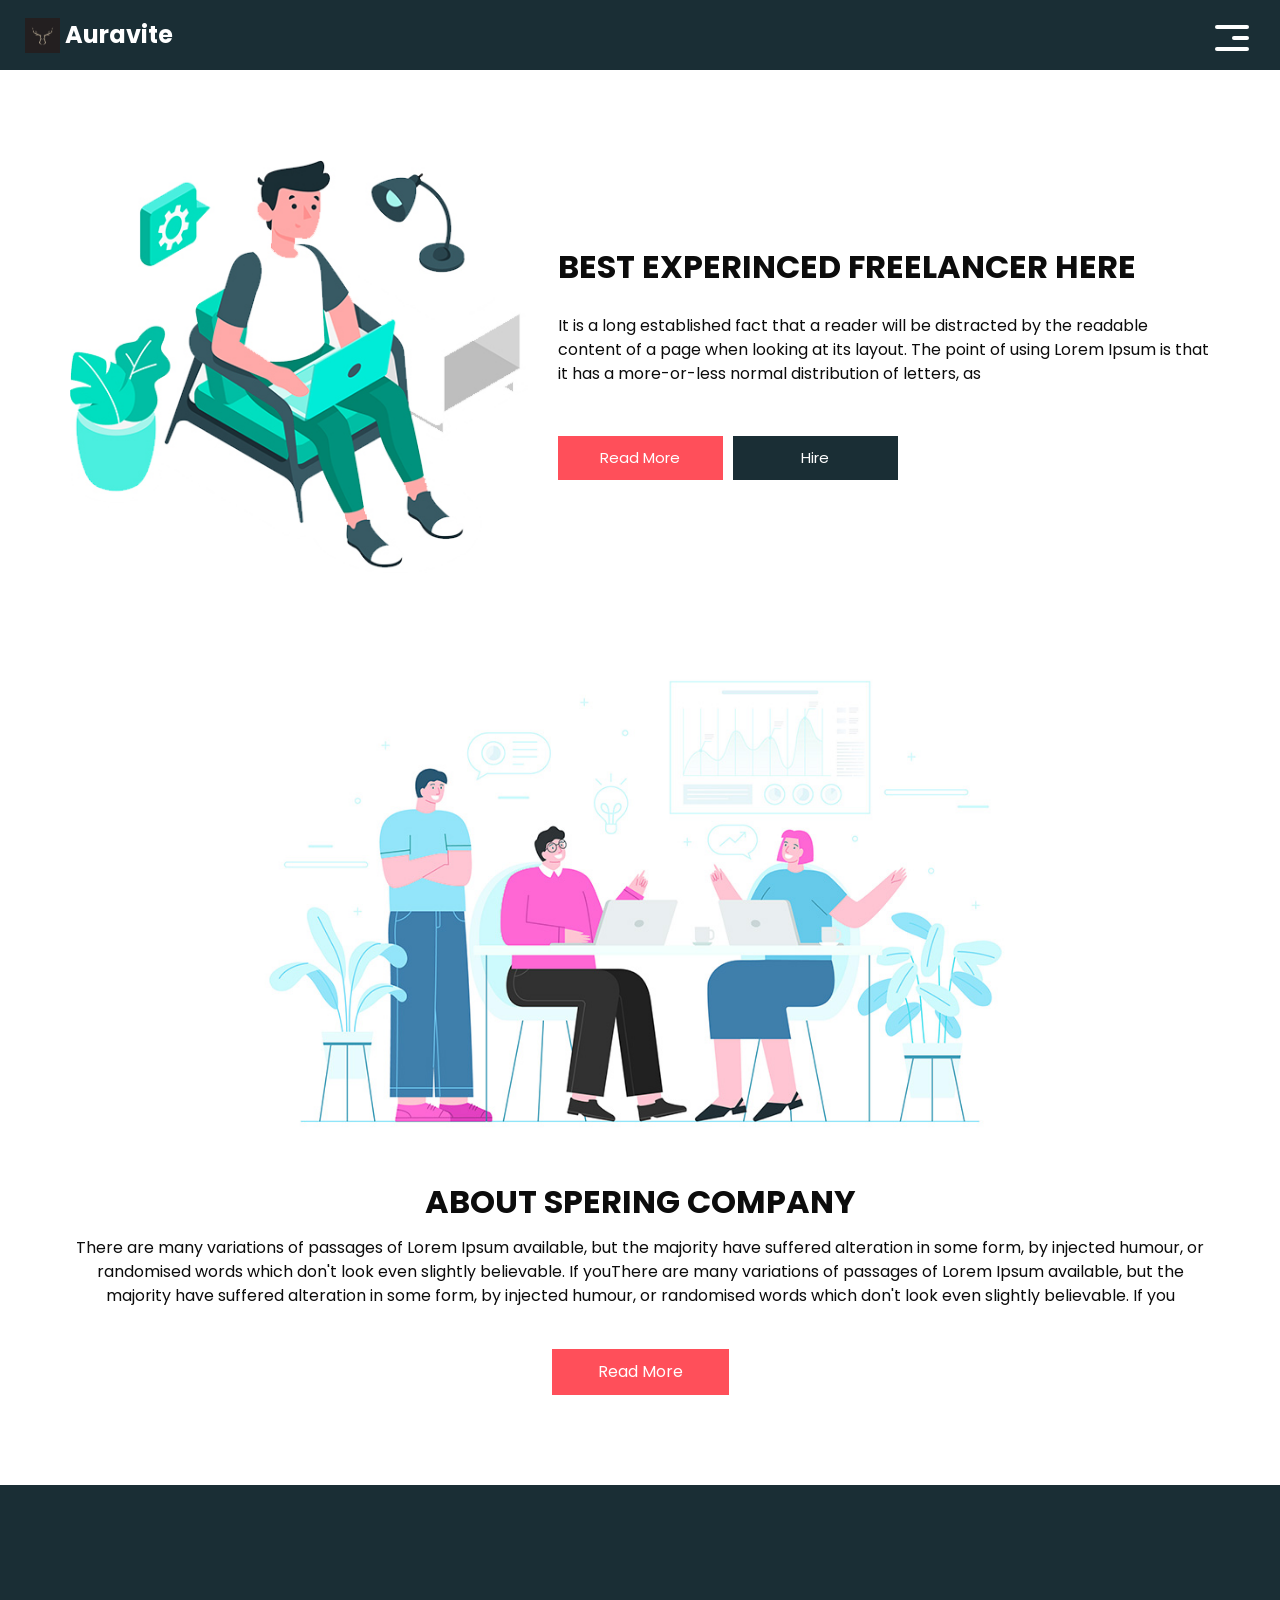
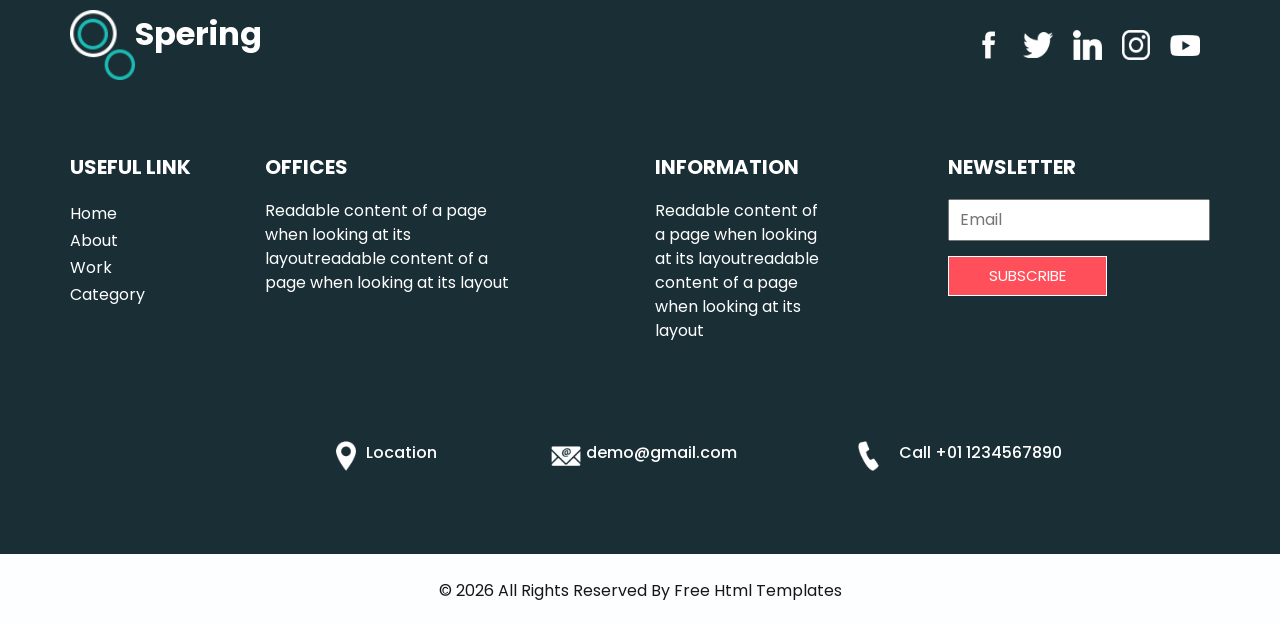
<file: about.html>
<!DOCTYPE html>
<html>

<head>
  <!-- Basic -->
  <meta charset="utf-8" />
  <meta http-equiv="X-UA-Compatible" content="IE=edge" />
  <!-- Mobile Metas -->
  <meta name="viewport" content="width=device-width, initial-scale=1, shrink-to-fit=no" />
  <!-- Site Metas -->
  <meta name="keywords" content="" />
  <meta name="description" content="" />
  <meta name="author" content="" />

  <title>Spering</title>

  <!-- bootstrap core css -->
  <link rel="stylesheet" type="text/css" href="css/bootstrap.css" />

  <link href="https://fonts.googleapis.com/css?family=Poppins:400,700&display=swap" rel="stylesheet">
  <!-- Custom styles for this template -->
  <link href="css/style.css" rel="stylesheet" />
  <!-- responsive style -->
  <link href="css/responsive.css" rel="stylesheet" />
</head>

<body class="sub_page">
  <div class="hero_area">
    <!-- header section strats -->
    <header class="header_section">
      <div class="container-fluid">
        <nav class="navbar navbar-expand-lg custom_nav-container">
          <a class="navbar-brand" href="index.html">
            <img src="newimg/logo.jpg" alt="" />
            <span>
              Auravite
            </span>
          </a>
          <button class="navbar-toggler" type="button" data-toggle="collapse" data-target="#navbarSupportedContent" aria-controls="navbarSupportedContent" aria-expanded="false" aria-label="Toggle navigation">
            <span class="navbar-toggler-icon"></span>
          </button>

          <div class="collapse navbar-collapse" id="navbarSupportedContent">
            <ul class="navbar-nav  ">
              <li class="nav-item">
                <a class="nav-link" href="index.html">Home <span class="sr-only">(current)</span></a>
              </li>
              <li class="nav-item active">
                <a class="nav-link" href="about.html"> About</a>
              </li>
              <li class="nav-item">
                <a class="nav-link" href="work.html">Work </a>
              </li>
              <li class="nav-item">
                <a class="nav-link" href="category.html"> Category </a>
              </li>
            </ul>
            <div class="user_option">
              <a href="">
                <span>
                  Login
                </span>
              </a>
              <form class="form-inline my-2 my-lg-0 ml-0 ml-lg-4 mb-3 mb-lg-0">
                <button class="btn  my-2 my-sm-0 nav_search-btn" type="submit"></button>
              </form>
            </div>
          </div>
          <div>
            <div class="custom_menu-btn ">
              <button>
                <span class=" s-1">

                </span>
                <span class="s-2">

                </span>
                <span class="s-3">

                </span>
              </button>
            </div>
          </div>

        </nav>
      </div>
    </header>
    <!-- end header section -->
  </div>


  <!-- experience section -->

  <section class="experience_section layout_padding-top layout_padding2-bottom">
    <div class="container">
      <div class="row">
        <div class="col-md-5">
          <div class="img-box">
            <img src="images/experience-img.jpg" alt="">
          </div>
        </div>
        <div class="col-md-7">
          <div class="detail-box">
            <div class="heading_container">
              <h2>
                Best Experinced Freelancer Here
              </h2>
            </div>
            <p>
              It is a long established fact that a reader will be distracted by the readable content of a page when looking at its layout. The point of using Lorem Ipsum is that it has a more-or-less normal distribution of letters, as
            </p>
            <div class="btn-box">
              <a href="" class="btn-1">
                Read More
              </a>
              <a href="" class="btn-2">
                Hire
              </a>
            </div>
          </div>
        </div>

      </div>
    </div>
  </section>

  <!-- end experience section -->


  <!-- about section -->

  <section class="about_section layout_padding-bottom">
    <div class="container">
      <div class="row">
        <div class="col-md-10 col-lg-9 mx-auto">
          <div class="img-box">
            <img src="images/about-img.jpg" alt="">
          </div>
        </div>
      </div>
      <div class="detail-box">
        <h2>
          About Spering Company
        </h2>
        <p>
          There are many variations of passages of Lorem Ipsum available, but the majority have suffered alteration in some form, by injected humour, or randomised words which don't look even slightly believable. If youThere are many variations of passages of Lorem Ipsum available, but the majority have suffered alteration in some form, by injected humour, or randomised words which don't look even slightly believable. If you
        </p>
        <a href="">
          Read More
        </a>
      </div>
    </div>
  </section>

  <!-- end about section -->

  <!-- info section -->

  <section class="info_section ">
    <div class="info_container layout_padding-top">
      <div class="container">
        <div class="info_top">
          <div class="info_logo">
            <img src="images/logo.png" alt="" />
            <span>
              Spering
            </span>
          </div>
          <div class="social_box">
            <a href="#">
              <img src="images/fb.png" alt="">
            </a>
            <a href="#">
              <img src="images/twitter.png" alt="">
            </a>
            <a href="#">
              <img src="images/linkedin.png" alt="">
            </a>
            <a href="#">
              <img src="images/instagram.png" alt="">
            </a>
            <a href="#">
              <img src="images/youtube.png" alt="">
            </a>
          </div>
        </div>

        <div class="info_main">
          <div class="row">
            <div class="col-md-3 col-lg-2">
              <div class="info_link-box">
                <h5>
                  Useful Link
                </h5>
                <ul>
                  <li class=" active">
                    <a class="" href="index.html">Home <span class="sr-only">(current)</span></a>
                  </li>
                  <li class="">
                    <a class="" href="about.html">About </a>
                  </li>
                  <li class="">
                    <a class="" href="work.html">Work </a>
                  </li>
                  <li class="">
                    <a class="" href="category.html">Category </a>
                  </li>
                </ul>
              </div>
            </div>
            <div class="col-md-3 ">
              <h5>
                Offices
              </h5>
              <p>
                Readable content of a page when looking at its layoutreadable content of a page when looking at its layout
              </p>
            </div>

            <div class="col-md-3 col-lg-2 offset-lg-1">
              <h5>
                Information
              </h5>
              <p>
                Readable content of a page when looking at its layoutreadable content of a page when looking at its layout
              </p>
            </div>

            <div class="col-md-3  offset-lg-1">
              <div class="info_form ">
                <h5>
                  Newsletter
                </h5>
                <form action="">
                  <input type="email" placeholder="Email">
                  <button>
                    Subscribe
                  </button>
                </form>
              </div>
            </div>
          </div>
        </div>
        <div class="row">
          <div class="col-lg-9 col-md-10 mx-auto">
            <div class="info_contact layout_padding2">
              <div class="row">
                <div class="col-md-3">
                  <a href="#" class="link-box">
                    <div class="img-box">
                      <img src="images/location.png" alt="">
                    </div>
                    <div class="detail-box">
                      <h6>
                        Location
                      </h6>
                    </div>
                  </a>
                </div>
                <div class="col-md-4">
                  <a href="#" class="link-box">
                    <div class="img-box">
                      <img src="images/mail.png" alt="">
                    </div>
                    <div class="detail-box">
                      <h6>
                        demo@gmail.com
                      </h6>
                    </div>
                  </a>
                </div>
                <div class="col-md-5">
                  <a href="#" class="link-box">
                    <div class="img-box">
                      <img src="images/call.png" alt="">
                    </div>
                    <div class="detail-box">
                      <h6>
                        Call +01 1234567890
                      </h6>
                    </div>
                  </a>
                </div>
              </div>
            </div>
          </div>
        </div>

      </div>
    </div>
  </section>

  <!-- end info section -->

  <!-- footer section -->
  <footer class="container-fluid footer_section ">
    <div class="container">
      <p>
        &copy; <span id="displayDate"></span> All Rights Reserved By
        <a href="https://html.design/">Free Html Templates</a>
      </p>
    </div>
  </footer>
  <!-- end  footer section -->


  <script src="js/jquery-3.4.1.min.js"></script>
  <script src="js/bootstrap.js"></script>
  <script src="js/custom.js"></script>


</body>
</body>

</html>
</file>
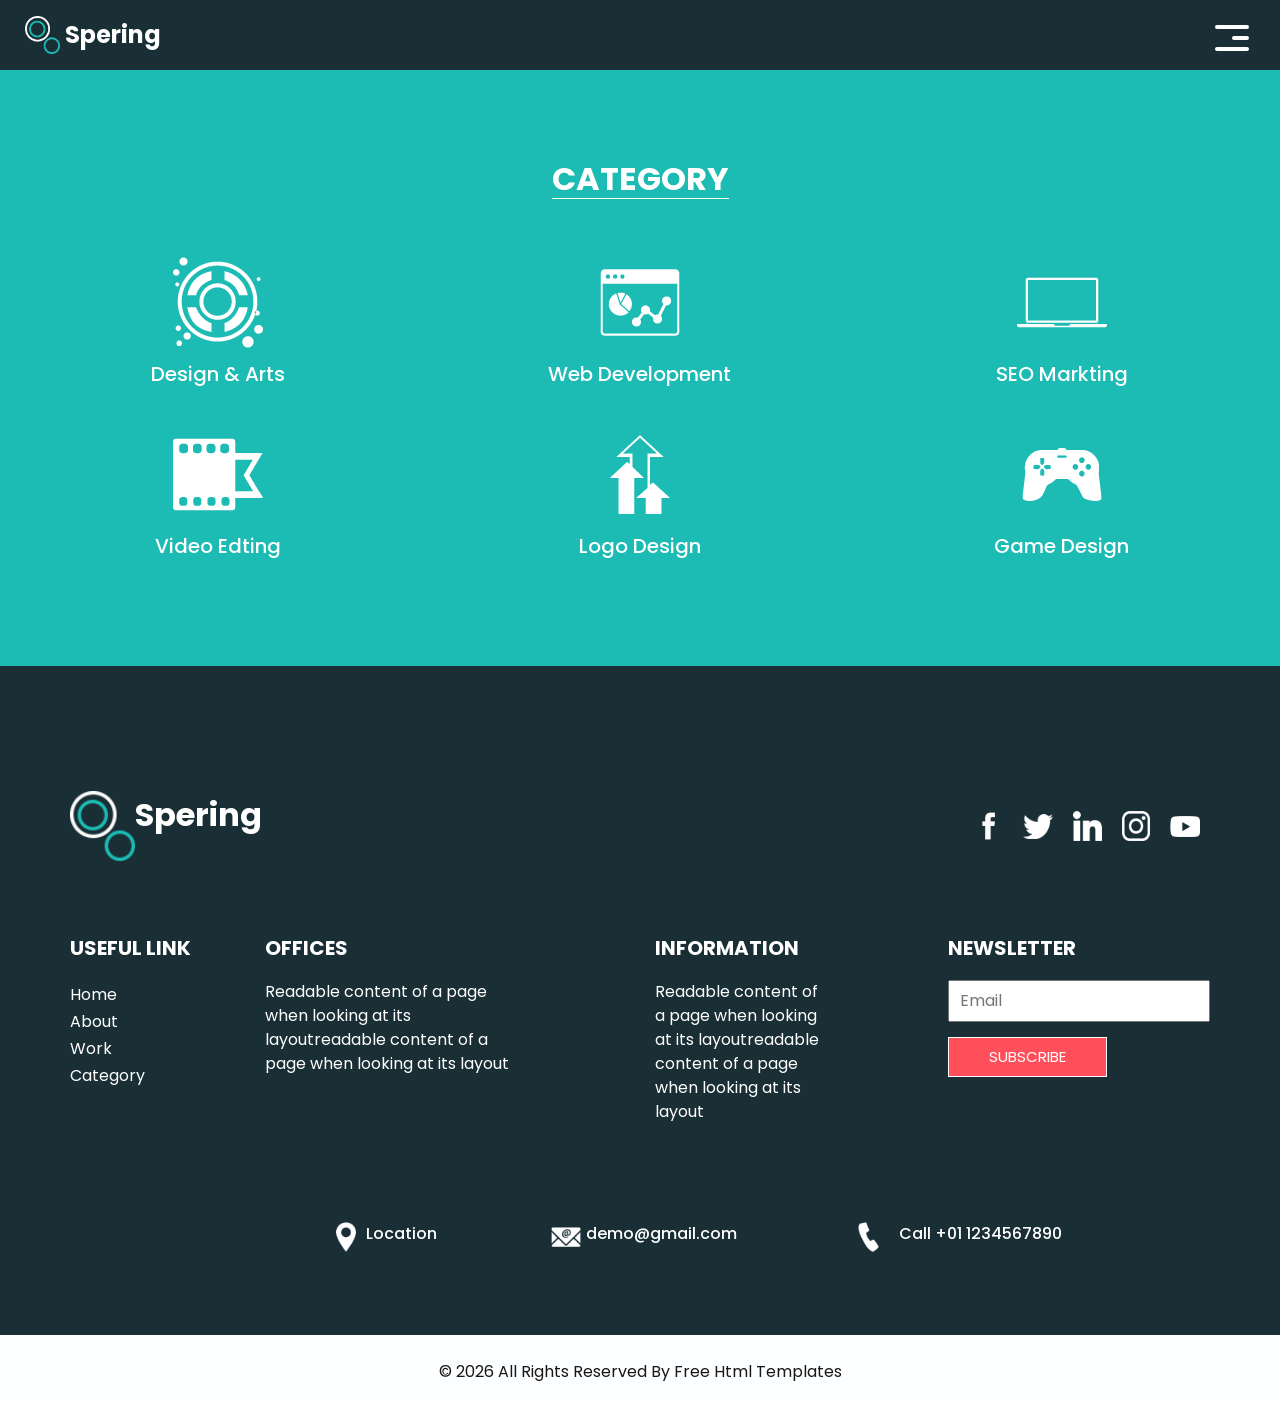
<file: category.html>
<!DOCTYPE html>
<html>

<head>
  <!-- Basic -->
  <meta charset="utf-8" />
  <meta http-equiv="X-UA-Compatible" content="IE=edge" />
  <!-- Mobile Metas -->
  <meta name="viewport" content="width=device-width, initial-scale=1, shrink-to-fit=no" />
  <!-- Site Metas -->
  <meta name="keywords" content="" />
  <meta name="description" content="" />
  <meta name="author" content="" />

  <title>Spering</title>

  <!-- bootstrap core css -->
  <link rel="stylesheet" type="text/css" href="css/bootstrap.css" />

  <link href="https://fonts.googleapis.com/css?family=Poppins:400,700&display=swap" rel="stylesheet">
  <!-- Custom styles for this template -->
  <link href="css/style.css" rel="stylesheet" />
  <!-- responsive style -->
  <link href="css/responsive.css" rel="stylesheet" />
</head>

<body class="sub_page">
  <div class="hero_area">
    <!-- header section strats -->
    <header class="header_section">
      <div class="container-fluid">
        <nav class="navbar navbar-expand-lg custom_nav-container">
          <a class="navbar-brand" href="index.html">
            <img src="images/logo.png" alt="" />
            <span>
              Spering
            </span>
          </a>
          <button class="navbar-toggler" type="button" data-toggle="collapse" data-target="#navbarSupportedContent" aria-controls="navbarSupportedContent" aria-expanded="false" aria-label="Toggle navigation">
            <span class="navbar-toggler-icon"></span>
          </button>

          <div class="collapse navbar-collapse" id="navbarSupportedContent">
            <ul class="navbar-nav  ">
              <li class="nav-item ">
                <a class="nav-link" href="index.html">Home <span class="sr-only">(current)</span></a>
              </li>
              <li class="nav-item">
                <a class="nav-link" href="about.html"> About</a>
              </li>
              <li class="nav-item">
                <a class="nav-link" href="work.html">Work </a>
              </li>
              <li class="nav-item active">
                <a class="nav-link" href="category.html"> Category </a>
              </li>
            </ul>
            <div class="user_option">
              <a href="">
                <span>
                  Login
                </span>
              </a>
              <form class="form-inline my-2 my-lg-0 ml-0 ml-lg-4 mb-3 mb-lg-0">
                <button class="btn  my-2 my-sm-0 nav_search-btn" type="submit"></button>
              </form>
            </div>
          </div>
          <div>
            <div class="custom_menu-btn ">
              <button>
                <span class=" s-1">

                </span>
                <span class="s-2">

                </span>
                <span class="s-3">

                </span>
              </button>
            </div>
          </div>

        </nav>
      </div>
    </header>
    <!-- end header section -->
  </div>

  <!-- category section -->

  <section class="category_section layout_padding">
    <div class="container">
      <div class="heading_container">
        <h2>
          Category
        </h2>
      </div>
      <div class="category_container">
        <div class="box">
          <div class="img-box">
            <img src="images/c1.png" alt="">
          </div>
          <div class="detail-box">
            <h5>
              Design & Arts
            </h5>
          </div>
        </div>
        <div class="box">
          <div class="img-box">
            <img src="images/c2.png" alt="">
          </div>
          <div class="detail-box">
            <h5>
              Web Development
            </h5>
          </div>
        </div>
        <div class="box">
          <div class="img-box">
            <img src="images/c3.png" alt="">
          </div>
          <div class="detail-box">
            <h5>
              SEO Markting
            </h5>
          </div>
        </div>
        <div class="box">
          <div class="img-box">
            <img src="images/c4.png" alt="">
          </div>
          <div class="detail-box">
            <h5>
              Video Edting
            </h5>
          </div>
        </div>
        <div class="box">
          <div class="img-box">
            <img src="images/c5.png" alt="">
          </div>
          <div class="detail-box">
            <h5>
              Logo Design
            </h5>
          </div>
        </div>
        <div class="box">
          <div class="img-box">
            <img src="images/c6.png" alt="">
          </div>
          <div class="detail-box">
            <h5>
              Game Design
            </h5>
          </div>
        </div>
      </div>
    </div>
  </section>
  <!-- end category section -->

  <!-- info section -->

  <section class="info_section ">
    <div class="info_container layout_padding-top">
      <div class="container">
        <div class="info_top">
          <div class="info_logo">
            <img src="images/logo.png" alt="" />
            <span>
              Spering
            </span>
          </div>
          <div class="social_box">
            <a href="#">
              <img src="images/fb.png" alt="">
            </a>
            <a href="#">
              <img src="images/twitter.png" alt="">
            </a>
            <a href="#">
              <img src="images/linkedin.png" alt="">
            </a>
            <a href="#">
              <img src="images/instagram.png" alt="">
            </a>
            <a href="#">
              <img src="images/youtube.png" alt="">
            </a>
          </div>
        </div>

        <div class="info_main">
          <div class="row">
            <div class="col-md-3 col-lg-2">
              <div class="info_link-box">
                <h5>
                  Useful Link
                </h5>
                <ul>
                  <li class=" active">
                    <a class="" href="index.html">Home <span class="sr-only">(current)</span></a>
                  </li>
                  <li class="">
                    <a class="" href="about.html">About </a>
                  </li>
                  <li class="">
                    <a class="" href="work.html">Work </a>
                  </li>
                  <li class="">
                    <a class="" href="category.html">Category </a>
                  </li>
                </ul>
              </div>
            </div>
            <div class="col-md-3 ">
              <h5>
                Offices
              </h5>
              <p>
                Readable content of a page when looking at its layoutreadable content of a page when looking at its layout
              </p>
            </div>

            <div class="col-md-3 col-lg-2 offset-lg-1">
              <h5>
                Information
              </h5>
              <p>
                Readable content of a page when looking at its layoutreadable content of a page when looking at its layout
              </p>
            </div>

            <div class="col-md-3  offset-lg-1">
              <div class="info_form ">
                <h5>
                  Newsletter
                </h5>
                <form action="">
                  <input type="email" placeholder="Email">
                  <button>
                    Subscribe
                  </button>
                </form>
              </div>
            </div>
          </div>
        </div>
        <div class="row">
          <div class="col-lg-9 col-md-10 mx-auto">
            <div class="info_contact layout_padding2">
              <div class="row">
                <div class="col-md-3">
                  <a href="#" class="link-box">
                    <div class="img-box">
                      <img src="images/location.png" alt="">
                    </div>
                    <div class="detail-box">
                      <h6>
                        Location
                      </h6>
                    </div>
                  </a>
                </div>
                <div class="col-md-4">
                  <a href="#" class="link-box">
                    <div class="img-box">
                      <img src="images/mail.png" alt="">
                    </div>
                    <div class="detail-box">
                      <h6>
                        demo@gmail.com
                      </h6>
                    </div>
                  </a>
                </div>
                <div class="col-md-5">
                  <a href="#" class="link-box">
                    <div class="img-box">
                      <img src="images/call.png" alt="">
                    </div>
                    <div class="detail-box">
                      <h6>
                        Call +01 1234567890
                      </h6>
                    </div>
                  </a>
                </div>
              </div>
            </div>
          </div>
        </div>

      </div>
    </div>
  </section>

  <!-- end info section -->

  <!-- footer section -->
  <footer class="container-fluid footer_section ">
    <div class="container">
      <p>
        &copy; <span id="displayDate"></span> All Rights Reserved By
        <a href="https://html.design/">Free Html Templates</a>
      </p>
    </div>
  </footer>
  <!-- end  footer section -->


  <script src="js/jquery-3.4.1.min.js"></script>
  <script src="js/bootstrap.js"></script>
  <script src="js/custom.js"></script>

</body>
</body>

</html>
</file>
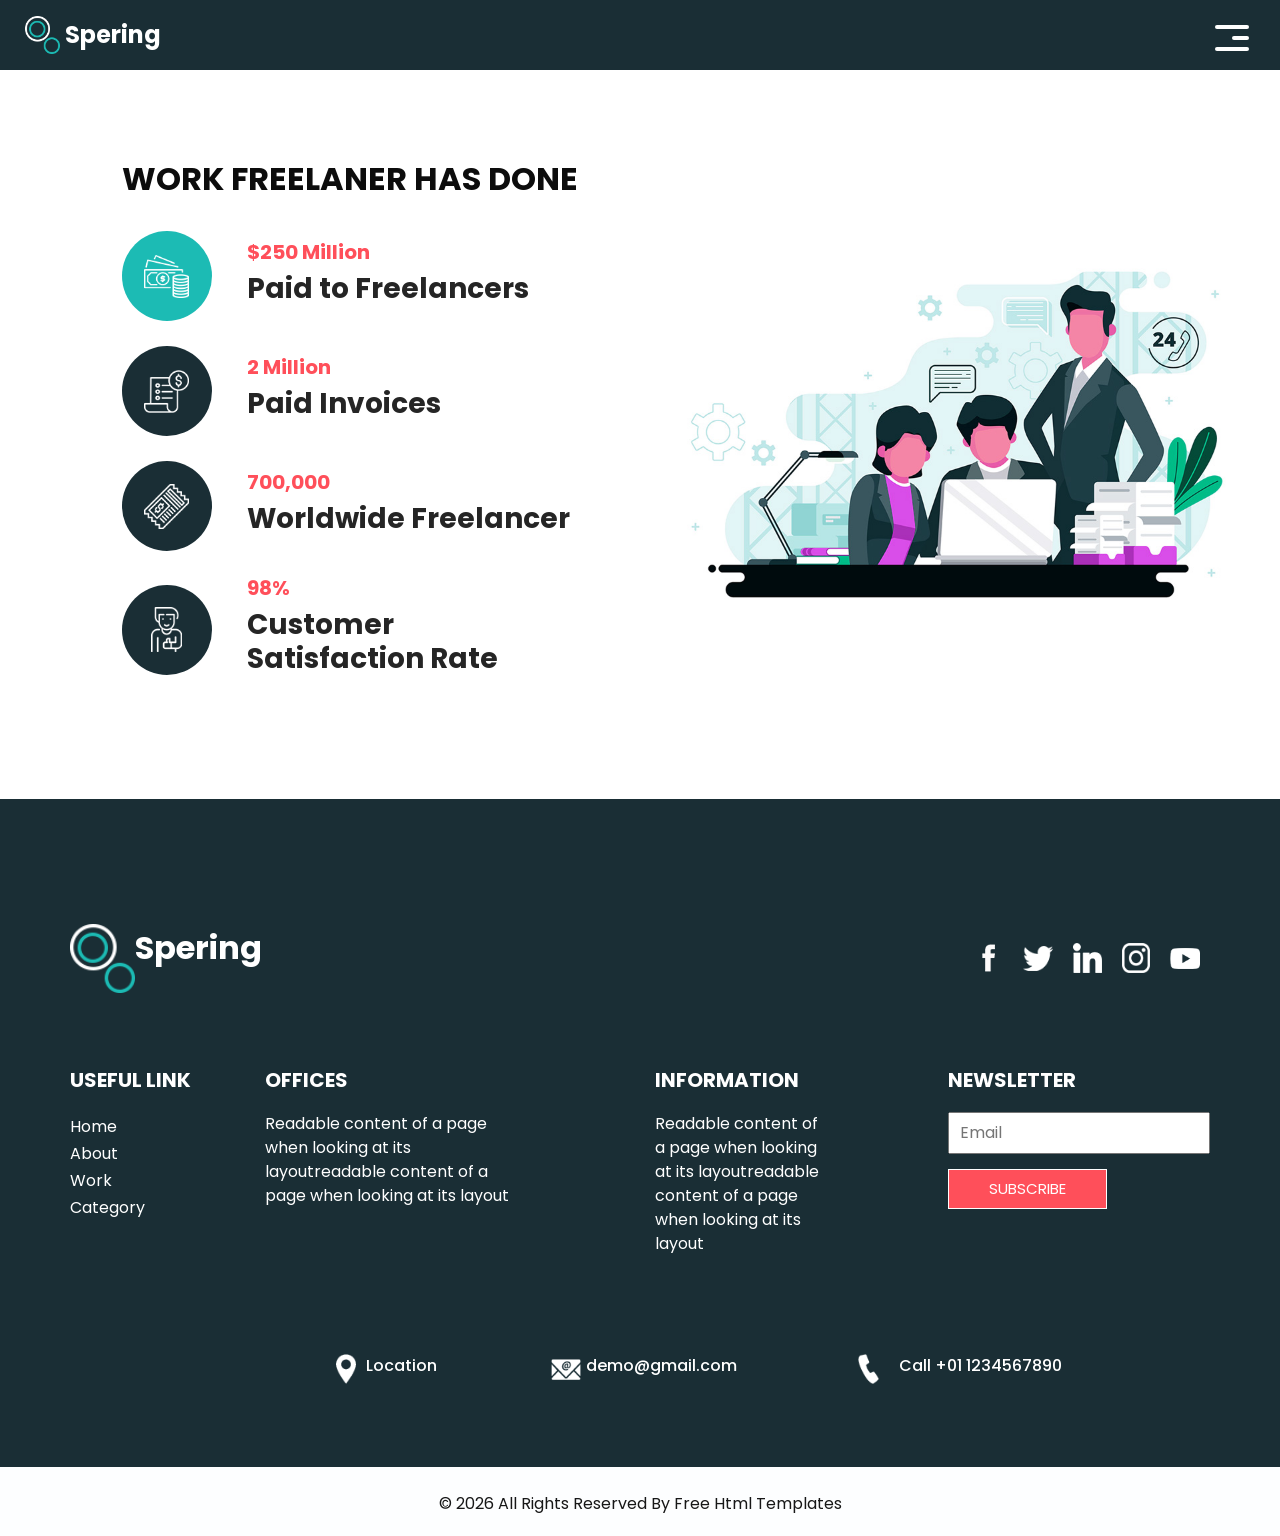
<file: work.html>
<!DOCTYPE html>
<html>

<head>
  <!-- Basic -->
  <meta charset="utf-8" />
  <meta http-equiv="X-UA-Compatible" content="IE=edge" />
  <!-- Mobile Metas -->
  <meta name="viewport" content="width=device-width, initial-scale=1, shrink-to-fit=no" />
  <!-- Site Metas -->
  <meta name="keywords" content="" />
  <meta name="description" content="" />
  <meta name="author" content="" />

  <title>Spering</title>

  <!-- bootstrap core css -->
  <link rel="stylesheet" type="text/css" href="css/bootstrap.css" />

  <link href="https://fonts.googleapis.com/css?family=Poppins:400,700&display=swap" rel="stylesheet">
  <!-- Custom styles for this template -->
  <link href="css/style.css" rel="stylesheet" />
  <!-- responsive style -->
  <link href="css/responsive.css" rel="stylesheet" />
</head>

<body class="sub_page">
  <div class="hero_area">
    <!-- header section strats -->
    <header class="header_section">
      <div class="container-fluid">
        <nav class="navbar navbar-expand-lg custom_nav-container">
          <a class="navbar-brand" href="index.html">
            <img src="images/logo.png" alt="" />
            <span>
              Spering
            </span>
          </a>
          <button class="navbar-toggler" type="button" data-toggle="collapse" data-target="#navbarSupportedContent" aria-controls="navbarSupportedContent" aria-expanded="false" aria-label="Toggle navigation">
            <span class="navbar-toggler-icon"></span>
          </button>

          <div class="collapse navbar-collapse" id="navbarSupportedContent">
            <ul class="navbar-nav  ">
              <li class="nav-item ">
                <a class="nav-link" href="index.html">Home <span class="sr-only">(current)</span></a>
              </li>
              <li class="nav-item">
                <a class="nav-link" href="about.html"> About</a>
              </li>
              <li class="nav-item active">
                <a class="nav-link" href="work.html">Work </a>
              </li>
              <li class="nav-item">
                <a class="nav-link" href="category.html"> Category </a>
              </li>
            </ul>
            <div class="user_option">
              <a href="">
                <span>
                  Login
                </span>
              </a>
              <form class="form-inline my-2 my-lg-0 ml-0 ml-lg-4 mb-3 mb-lg-0">
                <button class="btn  my-2 my-sm-0 nav_search-btn" type="submit"></button>
              </form>
            </div>
          </div>
          <div>
            <div class="custom_menu-btn ">
              <button>
                <span class=" s-1">

                </span>
                <span class="s-2">

                </span>
                <span class="s-3">

                </span>
              </button>
            </div>
          </div>

        </nav>
      </div>
    </header>
    <!-- end header section -->
  </div>


  <!-- freelance section -->

  <section class="freelance_section layout_padding">
    <div id="accordion">
      <div class="container-fluid">
        <div class="row">
          <div class="col-md-5 offset-md-1">
            <div class="detail-box">
              <div class="heading_container">
                <h2>
                  Work Freelaner Has Done
                </h2>
              </div>
              <div class="tab_container">
                <div class="t-link-box" data-toggle="collapse" data-target="#collapseOne" aria-expanded="true" aria-controls="collapseOne">
                  <div class="img-box">
                    <img src="images/f1.png" alt="">
                  </div>
                  <div class="detail-box">
                    <h5>
                      $250 Million
                    </h5>
                    <h3>
                      Paid to Freelancers
                    </h3>
                  </div>
                </div>
                <div class="t-link-box collapsed" data-toggle="collapse" data-target="#collapseTwo" aria-expanded="false" aria-controls="collapseTwo">
                  <div class="img-box">
                    <img src="images/f2.png" alt="">
                  </div>
                  <div class="detail-box">
                    <h5>
                      2 Million
                    </h5>
                    <h3>
                      Paid Invoices
                    </h3>
                  </div>
                </div>
                <div class="t-link-box collapsed" data-toggle="collapse" data-target="#collapseThree" aria-expanded="false" aria-controls="collapseThree">
                  <div class="img-box">
                    <img src="images/f3.png" alt="">
                  </div>
                  <div class="detail-box">
                    <h5>
                      700,000
                    </h5>
                    <h3>
                      Worldwide Freelancer
                    </h3>
                  </div>
                </div>
                <div class="t-link-box collapsed" data-toggle="collapse" data-target="#collapseFour" aria-expanded="false" aria-controls="collapseFour">
                  <div class="img-box">
                    <img src="images/f4.png" alt="">
                  </div>
                  <div class="detail-box">
                    <h5>
                      98%
                    </h5>
                    <h3>
                      Customer <br>
                      Satisfaction Rate
                    </h3>
                  </div>
                </div>
              </div>
            </div>
          </div>
          <div class="col-md-6">
            <div class="collapse show" id="collapseOne" aria-labelledby="headingOne" data-parent="#accordion">
              <div class="img-box">
                <img src="images/freelance-img.jpg" alt="">
              </div>
            </div>
            <div class="collapse" id="collapseTwo" aria-labelledby="headingTwo" data-parent="#accordion">
              <div class="img-box">
                <img src="images/freelance-img.jpg" alt="">
              </div>
            </div>
            <div class="collapse" id="collapseThree" aria-labelledby="headingThree" data-parent="#accordion">
              <div class="img-box">
                <img src="images/freelance-img.jpg" alt="">
              </div>
            </div>
            <div class="collapse" id="collapseFour" aria-labelledby="headingfour" data-parent="#accordion">
              <div class="img-box">
                <img src="images/freelance-img.jpg" alt="">
              </div>
            </div>
          </div>
        </div>
      </div>
    </div>
  </section>

  <!-- end freelance section -->

  <!-- info section -->

  <section class="info_section ">
    <div class="info_container layout_padding-top">
      <div class="container">
        <div class="info_top">
          <div class="info_logo">
            <img src="images/logo.png" alt="" />
            <span>
              Spering
            </span>
          </div>
          <div class="social_box">
            <a href="#">
              <img src="images/fb.png" alt="">
            </a>
            <a href="#">
              <img src="images/twitter.png" alt="">
            </a>
            <a href="#">
              <img src="images/linkedin.png" alt="">
            </a>
            <a href="#">
              <img src="images/instagram.png" alt="">
            </a>
            <a href="#">
              <img src="images/youtube.png" alt="">
            </a>
          </div>
        </div>

        <div class="info_main">
          <div class="row">
            <div class="col-md-3 col-lg-2">
              <div class="info_link-box">
                <h5>
                  Useful Link
                </h5>
                <ul>
                  <li class=" active">
                    <a class="" href="index.html">Home <span class="sr-only">(current)</span></a>
                  </li>
                  <li class="">
                    <a class="" href="about.html">About </a>
                  </li>
                  <li class="">
                    <a class="" href="work.html">Work </a>
                  </li>
                  <li class="">
                    <a class="" href="category.html">Category </a>
                  </li>
                </ul>
              </div>
            </div>
            <div class="col-md-3 ">
              <h5>
                Offices
              </h5>
              <p>
                Readable content of a page when looking at its layoutreadable content of a page when looking at its layout
              </p>
            </div>

            <div class="col-md-3 col-lg-2 offset-lg-1">
              <h5>
                Information
              </h5>
              <p>
                Readable content of a page when looking at its layoutreadable content of a page when looking at its layout
              </p>
            </div>

            <div class="col-md-3  offset-lg-1">
              <div class="info_form ">
                <h5>
                  Newsletter
                </h5>
                <form action="">
                  <input type="email" placeholder="Email">
                  <button>
                    Subscribe
                  </button>
                </form>
              </div>
            </div>
          </div>
        </div>
        <div class="row">
          <div class="col-lg-9 col-md-10 mx-auto">
            <div class="info_contact layout_padding2">
              <div class="row">
                <div class="col-md-3">
                  <a href="#" class="link-box">
                    <div class="img-box">
                      <img src="images/location.png" alt="">
                    </div>
                    <div class="detail-box">
                      <h6>
                        Location
                      </h6>
                    </div>
                  </a>
                </div>
                <div class="col-md-4">
                  <a href="#" class="link-box">
                    <div class="img-box">
                      <img src="images/mail.png" alt="">
                    </div>
                    <div class="detail-box">
                      <h6>
                        demo@gmail.com
                      </h6>
                    </div>
                  </a>
                </div>
                <div class="col-md-5">
                  <a href="#" class="link-box">
                    <div class="img-box">
                      <img src="images/call.png" alt="">
                    </div>
                    <div class="detail-box">
                      <h6>
                        Call +01 1234567890
                      </h6>
                    </div>
                  </a>
                </div>
              </div>
            </div>
          </div>
        </div>

      </div>
    </div>
  </section>

  <!-- end info section -->

  <!-- footer section -->
  <footer class="container-fluid footer_section ">
    <div class="container">
      <p>
        &copy; <span id="displayDate"></span> All Rights Reserved By
        <a href="https://html.design/">Free Html Templates</a>
      </p>
    </div>
  </footer>
  <!-- end  footer section -->


  <script src="js/jquery-3.4.1.min.js"></script>
  <script src="js/bootstrap.js"></script>
  <script src="js/custom.js"></script>



</body>
</body>

</html>
</file>
<file: css/style.css>
body {
  font-family: 'Poppins', sans-serif;
  color: #0c0c0c;
  background-color: #ffffff;
}
#logo{
  margin: 10px;
}
.layout_padding {
  padding-top: 90px;
  padding-bottom: 90px;
}

.layout_padding2 {
  padding: 45px 0;
}

.layout_padding2-top {
  padding-top: 45px;
  padding-bottom: 45px;
}

.layout_padding2-bottom {
  padding-bottom: 45px;
}

.layout_padding-top {
  padding-top: 90px;
}

.layout_padding-bottom {
  padding-bottom: 90px;
}

.heading_container {
  display: -webkit-box;
  display: -ms-flexbox;
  display: flex;
}

.heading_container h2 {
  font-weight: bold;
  text-transform: uppercase;
}

/*header section*/
.hero_area {
  height: calc(100vh - 30px);
  background: -webkit-gradient(linear, left top, right top, color-stop(55%, #1a2e35), color-stop(55%, #1cbbb4));
  background: linear-gradient(to right, #1a2e35 55%, #1cbbb4 55%);
  display: -webkit-box;
  display: -ms-flexbox;
  display: flex;
  -webkit-box-orient: vertical;
  -webkit-box-direction: normal;
      -ms-flex-direction: column;
          flex-direction: column;
  position: relative;
}
.sub_page .hero_area {
  height: auto;
  background: none;
  background-color: #1a2e35;
}

.hero_area.sub_pages {
  height: auto;
}

.header_section {
  overflow-x: hidden;
}

.header_section .container-fluid {
  padding-right: 25px;
  padding-left: 25px;
}

.header_section .nav_container {
  margin: 0 auto;
}

.header_section .user_option {
  display: -webkit-box;
  display: -ms-flexbox;
  display: flex;
  -webkit-box-align: center;
      -ms-flex-align: center;
          align-items: center;
}

.header_section .user_option a {
  display: -webkit-box;
  display: -ms-flexbox;
  display: flex;
  color: #ffffff;
  -webkit-box-align: center;
      -ms-flex-align: center;
          align-items: center;
}

.header_section .user_option a img {
  min-width: 20px;
  height: 20px;
  margin-right: 5px;
}

.custom_nav-container.navbar-expand-lg .navbar-nav .nav-item .nav-link {
  padding: 10px 15px;
  color: #ffffff;
  text-align: center;
}

a,
a:hover,
a:focus {
  text-decoration: none;
}

a:hover,
a:focus {
  color: initial;
}

.btn,
.btn:focus {
  outline: none !important;
  -webkit-box-shadow: none;
          box-shadow: none;
}

.custom_nav-container .nav_search-btn {
  background-image: url(../images/search-icon.png);
  background-size: 17px;
  background-repeat: no-repeat;
  background-position-y: 7px;
  width: 35px;
  height: 35px;
  padding: 0;
  border: none;
}

.custom_nav-container form {
  padding-top: 7px;
}

.navbar-brand {
  margin-right: 5%;
  display: -webkit-box;
  display: -ms-flexbox;
  display: flex;
  -webkit-box-align: center;
      -ms-flex-align: center;
          align-items: center;
}

.navbar-brand img {
  width: 35px;
  margin-right: 5px;
}

.navbar-brand span {
  font-weight: bold;
  color: #ffffff;
  font-size: 24px;
}

.custom_nav-container {
  z-index: 99999;
  padding: 0;
  height: 70px;
}

.custom_nav-container .navbar-toggler {
  outline: none;
}

.custom_nav-container .navbar-toggler .navbar-toggler-icon {
  background-image: url(../images/menu.png);
  background-size: 30px;
  width: 32px;
  height: 32px;
}

.lg_toggl-btn {
  background-color: transparent;
  border: none;
  outline: none;
  width: 56px;
  height: 40px;
  cursor: pointer;
}

.lg_toggl-btn:focus {
  outline: none;
}

.login_btn-container {
  padding-top: 30px;
}

.login_btn-container a {
  color: #1cbbb4;
  text-transform: uppercase;
}

/*end header section*/
/* slider section */
.slider_section {
  -webkit-box-flex: 1;
      -ms-flex: 1;
          flex: 1;
  display: -webkit-box;
  display: -ms-flexbox;
  display: flex;
  -webkit-box-align: center;
      -ms-flex-align: center;
          align-items: center;
  position: relative;
}
.opening{
  color: white;
  display: flex;
  justify-content:center;
  align-items: center;
  background-color: #ff4f5a;
  font-size: large;
  font-weight: 100;
  height: 755px;
  text-align: center;
}

.slider_section .row {
  -webkit-box-align: center;
      -ms-flex-align: center;
          align-items: center;
}

.slider_section .row > div {
  position: unset;
}

.slider_section .detail-box h1 {
  color: #ffffff;
  font-weight: bold;
  text-transform: uppercase;
}

.slider_section .detail-box p {
  color: #ffffff;
  margin-top: 15px;
}

.slider_section .detail-box .btn-box {
  display: -webkit-box;
  display: -ms-flexbox;
  display: flex;
  -ms-flex-wrap: wrap;
      flex-wrap: wrap;
  margin: 45px -5px 0 -5px;
}

.slider_section .detail-box .btn-box a {
  text-align: center;
  width: 165px;
  font-size: 15px;
  margin: 5px;
}

.slider_section .detail-box .btn-box .btn-1 {
  display: inline-block;
  padding: 10px 0;
  background-color: #ff4f5a;
  color: #ffffff;
  -webkit-transition: all 0.3s;
  transition: all 0.3s;
  border: 1px solid transparent;
  border-radius: 0;
}

.slider_section .detail-box .btn-box .btn-1:hover {
  background-color: transparent;
  border-color: #ff4f5a;
  color: #ff4f5a;
}

.slider_section .detail-box .btn-box .btn-2 {
  display: inline-block;
  padding: 10px 0;
  background-color: #ffffff;
  color: #252525;
  -webkit-transition: all 0.3s;
  transition: all 0.3s;
  border: 1px solid transparent;
  border-radius: 0;
}

.slider_section .detail-box .btn-box .btn-2:hover {
  background-color: transparent;
  border-color: #ffffff;
  color: #ffffff;
}

.slider_section .img-container .img-box img {
  width: 100%;
}

.slider_section #carouselExampleIndicators {
  position: unset;
  width: 100%;
}

.slider_section .carousel_btn-container {
  width: 190px;
  position: absolute;
  bottom: 0;
  display: -webkit-box;
  display: -ms-flexbox;
  display: flex;
  -webkit-box-pack: justify;
      -ms-flex-pack: justify;
          justify-content: space-between;
  left: 8.5%;
  z-index: 999;
  -webkit-transform: translateY(50%);
          transform: translateY(50%);
}

.slider_section .carousel_btn-container .carousel-control-prev,
.slider_section .carousel_btn-container .carousel-control-next {
  position: relative;
  width: 95px;
  height: 90px;
  border: none;
  border-radius: 100%;
  opacity: 1;
  background-repeat: no-repeat;
  background-size: 14px;
  background-position: center;
  background-color: #1cbbb4;
  margin: 4px;
}

.slider_section .carousel_btn-container .carousel-control-prev:hover,
.slider_section .carousel_btn-container .carousel-control-next:hover {
  background-color: #ff4f5a;
}

.slider_section .carousel_btn-container .carousel-control-prev {
  background-image: url(../images/prev.png);
}

.slider_section .carousel_btn-container .carousel-control-next {
  background-image: url(../images/next.png);
}

.slider_section ol.carousel-indicators {
  margin: 0;
  width: 75px;
  bottom: 45px;
  left: initial;
  right: 25px;
}

.slider_section ol.carousel-indicators li {
  border-radius: 100%;
  text-indent: 0px;
  text-align: center;
  line-height: 55px;
  color: #ffffff;
  background-color: transparent;
  opacity: 1;
  display: none;
}

.slider_section ol.carousel-indicators li.active {
  display: block;
}

.experience_section .row {
  -webkit-box-align: center;
      -ms-flex-align: center;
          align-items: center;
}

.experience_section .detail-box p {
  margin-top: 20px;
}

.experience_section .detail-box .btn-box {
  display: -webkit-box;
  display: -ms-flexbox;
  display: flex;
  -ms-flex-wrap: wrap;
      flex-wrap: wrap;
  margin: 45px -5px 0 -5px;
}

.experience_section .detail-box .btn-box a {
  text-align: center;
  width: 165px;
  font-size: 15px;
  margin: 5px;
}

.experience_section .detail-box .btn-box .btn-1 {
  display: inline-block;
  padding: 10px 0;
  background-color: #ff4f5a;
  color: #ffffff;
  -webkit-transition: all 0.3s;
  transition: all 0.3s;
  border: 1px solid transparent;
  border-radius: 0;
}

.experience_section .detail-box .btn-box .btn-1:hover {
  background-color: transparent;
  border-color: #ff4f5a;
  color: #ff4f5a;
}

.experience_section .detail-box .btn-box .btn-2 {
  display: inline-block;
  padding: 10px 0;
  background-color: #1a2e35;
  color: #ffffff;
  -webkit-transition: all 0.3s;
  transition: all 0.3s;
  border: 1px solid transparent;
  border-radius: 0;
}

.experience_section .detail-box .btn-box .btn-2:hover {
  background-color: transparent;
  border-color: #1a2e35;
  color: #1a2e35;
}

.experience_section .img-box img {
  width: 100%;
}

.category_section {
  background-color: #1cbbb4;
  color: #ffffff;
  text-align: center;
}

.category_section .heading_container {
  -webkit-box-pack: center;
      -ms-flex-pack: center;
          justify-content: center;
}

.category_section .heading_container h2 {
  border-bottom: 1px solid #ffffff;
}

.category_section .category_container {
  display: -webkit-box;
  display: -ms-flexbox;
  display: flex;
  -ms-flex-wrap: wrap;
      flex-wrap: wrap;
  -webkit-box-pack: justify;
      -ms-flex-pack: justify;
          justify-content: space-between;
  margin-top: 25px;
}

.category_section .category_container .box {
  display: -webkit-box;
  display: -ms-flexbox;
  display: flex;
  -webkit-box-orient: vertical;
  -webkit-box-direction: normal;
      -ms-flex-direction: column;
          flex-direction: column;
  -webkit-box-align: center;
      -ms-flex-align: center;
          align-items: center;
  margin: 10px 0;
  min-width: 130px;
  -ms-flex-preferred-size: 26%;
      flex-basis: 26%;
}

.category_section .category_container .box .img-box {
  width: 120px;
  height: 120px;
  display: -webkit-box;
  display: -ms-flexbox;
  display: flex;
  -webkit-box-pack: center;
      -ms-flex-pack: center;
          justify-content: center;
  -webkit-box-align: center;
      -ms-flex-align: center;
          align-items: center;
}

.about_section {
  text-align: center;
}

.about_section .img-box img {
  width: 100%;
}

.about_section .detail-box h2 {
  font-weight: bold;
  text-transform: uppercase;
}

.about_section .detail-box p {
  margin-top: 15px;
}

.about_section .detail-box a {
  display: inline-block;
  padding: 10px 45px;
  background-color: #ff4f5a;
  color: #ffffff;
  -webkit-transition: all 0.3s;
  transition: all 0.3s;
  border: 1px solid transparent;
  border-radius: 0;
  margin-top: 25px;
}

.about_section .detail-box a:hover {
  background-color: transparent;
  border-color: #ff4f5a;
  color: #ff4f5a;
}

.freelance_section .row {
  -webkit-box-align: center;
      -ms-flex-align: center;
          align-items: center;
}

.freelance_section .tab_container .t-link-box {
  margin: 25px 0;
  display: -webkit-box;
  display: -ms-flexbox;
  display: flex;
  -webkit-box-align: center;
      -ms-flex-align: center;
          align-items: center;
  cursor: pointer;
}

.freelance_section .tab_container .t-link-box .img-box {
  width: 90px;
  height: 90px;
  min-width: 90px;
  min-height: 90px;
  display: -webkit-box;
  display: -ms-flexbox;
  display: flex;
  -webkit-box-pack: center;
      -ms-flex-pack: center;
          justify-content: center;
  -webkit-box-align: center;
      -ms-flex-align: center;
          align-items: center;
  background-color: #1a2e35;
  border-radius: 100%;
  margin-right: 35px;
}

.freelance_section .tab_container .t-link-box .img-box img {
  width: auto;
  height: auto;
  max-width: 45px;
  max-height: 45px;
}

.freelance_section .tab_container .t-link-box .detail-box h5 {
  font-weight: bold;
  color: #ff4f5a;
}

.freelance_section .tab_container .t-link-box .detail-box h3 {
  font-weight: bold;
  color: #252525;
}

.freelance_section .tab_container .t-link-box[aria-expanded="true"] .img-box, .freelance_section .tab_container .t-link-box:hover .img-box {
  background-color: #1cbbb4;
}

.freelance_section .img-box img {
  width: 100%;
}

.client_section .heading_container {
  -webkit-box-pack: center;
      -ms-flex-pack: center;
          justify-content: center;
  margin-bottom: 25px;
}

.client_section .detail-box {
  text-align: center;
  margin: 25px 35px;
  padding: 45px 65px 35px 65px;
  -webkit-box-shadow: 0px 0px 20px 0 rgba(0, 0, 0, 0.2);
          box-shadow: 0px 0px 20px 0 rgba(0, 0, 0, 0.2);
}

.client_section .detail-box h4 {
  font-weight: bold;
}

.client_section .detail-box p {
  margin-top: 15px;
  margin-bottom: 25px;
}

.client_section .carousel-control-prev,
.client_section .carousel-control-next {
  top: 50%;
  width: 65px;
  height: 65px;
  border: none;
  border-radius: 100%;
  opacity: 1;
  background-repeat: no-repeat;
  background-size: 10px;
  background-position: center;
  background-color: #1a2e35;
  margin: 2px;
  -webkit-transform: translateY(-50%);
          transform: translateY(-50%);
}

.client_section .carousel-control-prev {
  background-image: url(../images/prev-angle.png);
}

.client_section .carousel-control-next {
  background-image: url(../images/next-angle.png);
}

/* info section */
.info_section {
  position: relative;
  background-color: #1a2e35;
  color: #ffffff;
}

.info_section .heading_container {
  margin-bottom: 45px;
}

.info_section h5 {
  text-transform: uppercase;
  font-weight: bold;
  margin-bottom: 20px;
}

.info_section .info_top {
  display: -webkit-box;
  display: -ms-flexbox;
  display: flex;
  -webkit-box-align: center;
      -ms-flex-align: center;
          align-items: center;
  -webkit-box-pack: justify;
      -ms-flex-pack: justify;
          justify-content: space-between;
  margin-top: 35px;
  margin-bottom: 75px;
}

.info_section .info_top .info_logo {
  display: -webkit-box;
  display: -ms-flexbox;
  display: flex;
}

.info_section .info_top .info_logo img {
  width: 65px;
}

.info_section .info_top .info_logo span {
  color: #ffffff;
  font-weight: bold;
  font-size: 32px;
}

.info_section .info_top .social_box {
  display: -webkit-box;
  display: -ms-flexbox;
  display: flex;
  -webkit-box-align: center;
      -ms-flex-align: center;
          align-items: center;
}

.info_section .info_top .social_box a {
  margin: 0 10px;
}

.info_section .info_top .social_box a img {
  width: auto;
  height: auto;
  max-width: 30px;
  max-height: 30px;
}

.info_section a {
  text-transform: none;
}

.info_section ul {
  padding: 0;
}

.info_section ul li {
  list-style-type: none;
  margin: 3px 0;
}

.info_section ul li a {
  color: #ffffff;
}

.info_section .info_link-box {
  display: -webkit-box;
  display: -ms-flexbox;
  display: flex;
  -webkit-box-orient: vertical;
  -webkit-box-direction: normal;
      -ms-flex-direction: column;
          flex-direction: column;
}

.info_section .info_form form input {
  outline: none;
  width: 100%;
  padding: 7px 10px;
}

.info_section .info_form form button {
  display: inline-block;
  padding: 8px 40px;
  background-color: #ff4f5a;
  color: #ffffff;
  -webkit-transition: all 0.3s;
  transition: all 0.3s;
  border: 1px solid transparent;
  border-radius: 0;
  border: 1.5px solid #ffffff;
  margin-top: 15px;
  text-transform: uppercase;
  font-size: 15px;
}

.info_section .info_form form button:hover {
  background-color: transparent;
  border-color: #ff4f5a;
  color: #ff4f5a;
}

.info_section .info_contact .link-box {
  display: -webkit-box;
  display: -ms-flexbox;
  display: flex;
  -webkit-box-align: center;
      -ms-flex-align: center;
          align-items: center;
  margin: 30px 0;
  color: #ffffff;
}

.info_section .info_contact .link-box .img-box {
  display: -webkit-box;
  display: -ms-flexbox;
  display: flex;
  -webkit-box-pack: center;
      -ms-flex-pack: center;
          justify-content: center;
  -webkit-box-align: center;
      -ms-flex-align: center;
          align-items: center;
  min-width: 45px;
  min-height: 45px;
  margin-left: 50px;
  padding-left: 80px;
  margin-right: 20px;
}

.info_section .info_contact .link-box .img-box img {
  width: auto;
  height: auto;
  max-width: 30px;
  max-height: 30px;
}

/* end info section */
/* footer section*/
.footer_section {
  display: -webkit-box;
  display: -ms-flexbox;
  display: flex;
  -webkit-box-orient: vertical;
  -webkit-box-direction: normal;
      -ms-flex-direction: column;
          flex-direction: column;
  -webkit-box-pack: center;
      -ms-flex-pack: center;
          justify-content: center;
  background-color: #fdfeff;
}

.footer_section p {
  color: #171717;
  margin: 0;
  padding: 25px 0 20px 0;
  margin: 0 auto;
  text-align: center;
}

.footer_section a {
  color: #171717;
}

/* end footer section*/
#navbarSupportedContent {
  -webkit-transform: translateX(100vw);
          transform: translateX(100vw);
  opacity: 0;
  -webkit-transition: all 0.3s ease-in;
  transition: all 0.3s ease-in;
  -webkit-box-pack: justify;
      -ms-flex-pack: justify;
          justify-content: space-between;
  -webkit-box-align: center;
      -ms-flex-align: center;
          align-items: center;
}

#navbarSupportedContent.lg_nav-toggle {
  -webkit-transform: translateX(0);
          transform: translateX(0);
  opacity: 1;
}

.custom_menu-btn button {
  margin-top: 12px;
  outline: none;
  border: none;
  background-color: transparent;
}

.custom_menu-btn button span {
  display: block;
  width: 34px;
  height: 4px;
  background-color: #fff;
  margin: 7px 0;
  -webkit-transition: all 0.3s;
  transition: all 0.3s;
  border-radius: 10px;
}

.custom_menu-btn .s-2 {
  -webkit-transition: all 0.1s;
  transition: all 0.1s;
  width: 17px;
  margin-left: auto;
}

.menu_btn-style button .s-1 {
  -webkit-transform: rotate(45deg) translate(8px, 8px);
          transform: rotate(45deg) translate(8px, 8px);
}

.menu_btn-style button .s-2 {
  -webkit-transform: translateX(100px);
          transform: translateX(100px);
}

.menu_btn-style button .s-3 {
  -webkit-transform: rotate(-45deg) translate(8px, -8px);
          transform: rotate(-45deg) translate(8px, -8px);
}
/*# sourceMappingURL=style.css.map */
</file>
<file: css/responsive.css>
@media (max-width: 1120px) {}

@media (max-width: 992px) {
  .hero_area {
    height: auto;
  }

  #navbarSupportedContent {
    opacity: 1;
    transform: none;
    margin-top: 15px;
  }


  .navbar-toggler {
    padding: 0.25rem 0;
  }


  .header_section .user_option {
    display: none;
  }

  .custom_menu-btn {
    display: none;
  }

  .navbar-nav {
    align-items: center;
  }

  .custom_nav-container .navbar-toggler {
    margin-left: auto;
  }

  .custom_nav-container {
    padding: 15px 0;
    height: auto;
  }

  .slider_section {
    padding-top: 45px;
    padding-bottom: 120px;
  }

  .info_section .info_contact .link-box .img-box {
    margin-right: 8px;
  }

}

@media (max-width: 767px) {
  .hero_area {
    background: none;
    background-color: #1a2e35;
    /* background: linear-gradient(to bottom, #1a2e35 40%, #1cbbb4 40%); */
  }

  .slider_section {
    text-align: center;
    padding-bottom: 0;
  }

  .slider_section .detail-box {
    margin-bottom: 75px;
  }

  .slider_section .detail-box .btn-box {
    justify-content: center;
  }


  .img-container {
    padding: 0;
  }

  .slider_section .img-container .img-box {

    padding: 45px 0;
    background-color: #1cbbb4;
  }

  .experience_section .img-box {

    margin-bottom: 45px;

  }

  .category_section .category_container .box {
    flex-basis: 34%;
  }

  .client_section .detail-box {
    margin: 25px;
    padding: 45px 25px 35px 25px;
  }

  .client_section .carousel-control-prev,
  .client_section .carousel-control-next {
    top: 92%;
  }

  .info_section .info_top {

    flex-direction: column;

  }

  .info_section .info_top .social_box {
    margin-top: 35px;
  }

  .info_section .row>div {

    display: flex;
    flex-direction: column;
    align-items: center;
    text-align: center;
    margin-bottom: 25px;

  }

  .info_section .info_contact .link-box {
    margin: 0;
  }



}

@media (max-width: 576px) {
  .category_section .category_container {
    justify-content: center;
  }

  .category_section .category_container .box {
    flex-basis: 52%;
  }
}

@media (max-width: 480px) {}

@media (max-width: 420px) {
  .client_section .detail-box {
    margin: 25px 5px;
    box-shadow: 0px 0px 2px 0 rgba(0, 0, 0, 0.2);
  }

  .slider_section .carousel_btn-container {

    width: 100px;
  }

  .slider_section .carousel_btn-container .carousel-control-prev,
  .slider_section .carousel_btn-container .carousel-control-next {
    width: 45px;
    height: 45px;
    background-size: 12px;
  }

  .slider_section ol.carousel-indicators {
    right: 0;
  }

  .client_section .carousel-control-prev,
  .client_section .carousel-control-next {

    top: 95%;

  }


  .client_section .carousel-control-prev,
  .client_section .carousel-control-next {
    width: 50px;
    height: 50px;
    background-size: 8px;
  }

  .freelance_section .tab_container .t-link-box .detail-box h3 {
    font-size: 22px;
  }
}

@media (max-width: 360px) {}

@media (min-width: 1200px) {
  .container {
    max-width: 1170px;
  }
}
</file>
